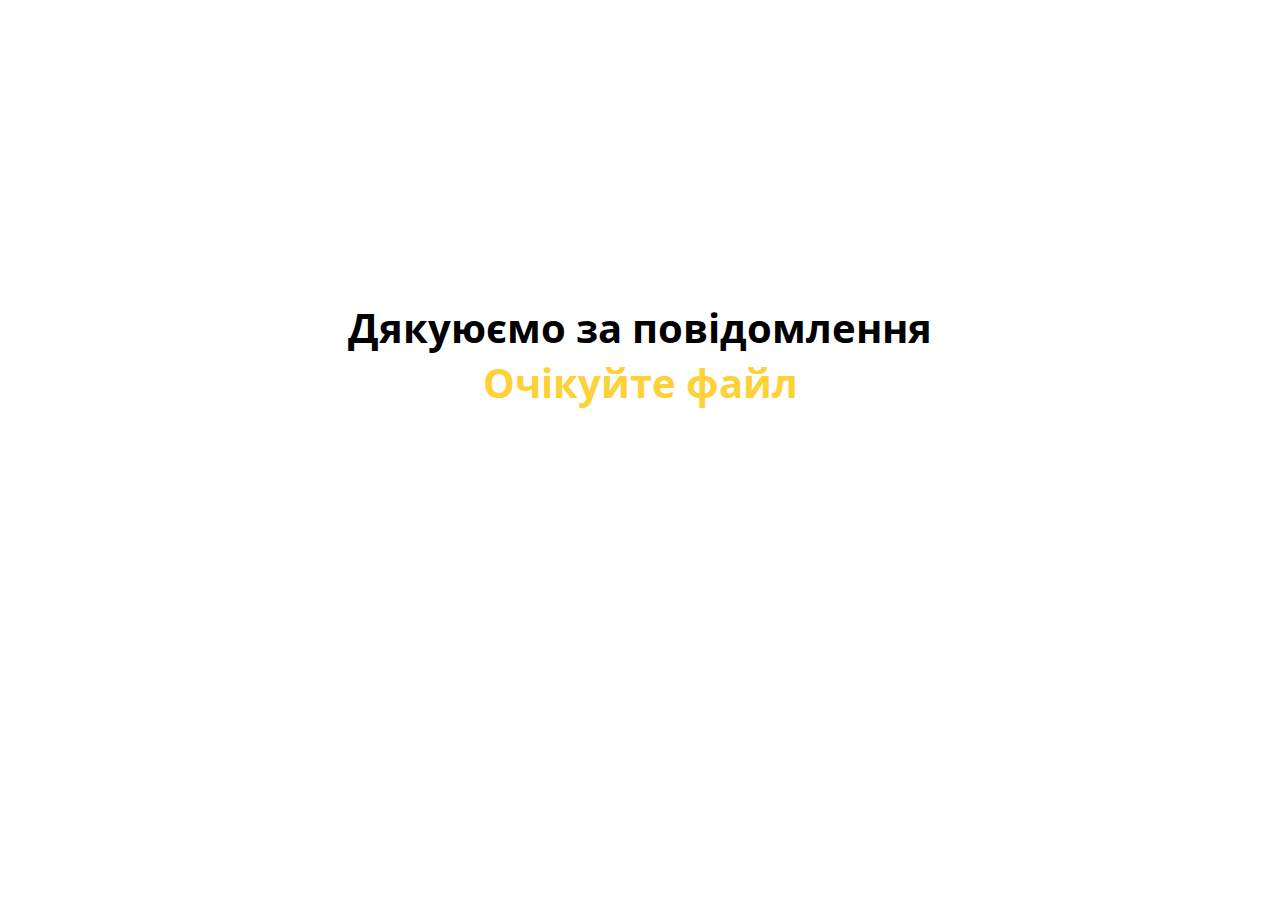
<file: CS/action.html>
<!DOCTYPE html>
<html>
<head>
	<title>
		CS:GO
	</title>
	<link href="https://fonts.googleapis.com/css?family=Open+Sans" rel="stylesheet">
	<link rel="stylesheet" type="text/css" href="css/style.css">
	<style>
		h1 {
			margin-top: 300px;
			font-size: 40px;
		}
	</style>
</head>
<body>

		<div class="container">
			<header>
			<h1 align="center">
				Дякуюємо за повідомлення<br>
				<span>Очікуйте файл</span>
			</h1>
				
			</header>
		</div>

	

	
</body>
</html>
</file>
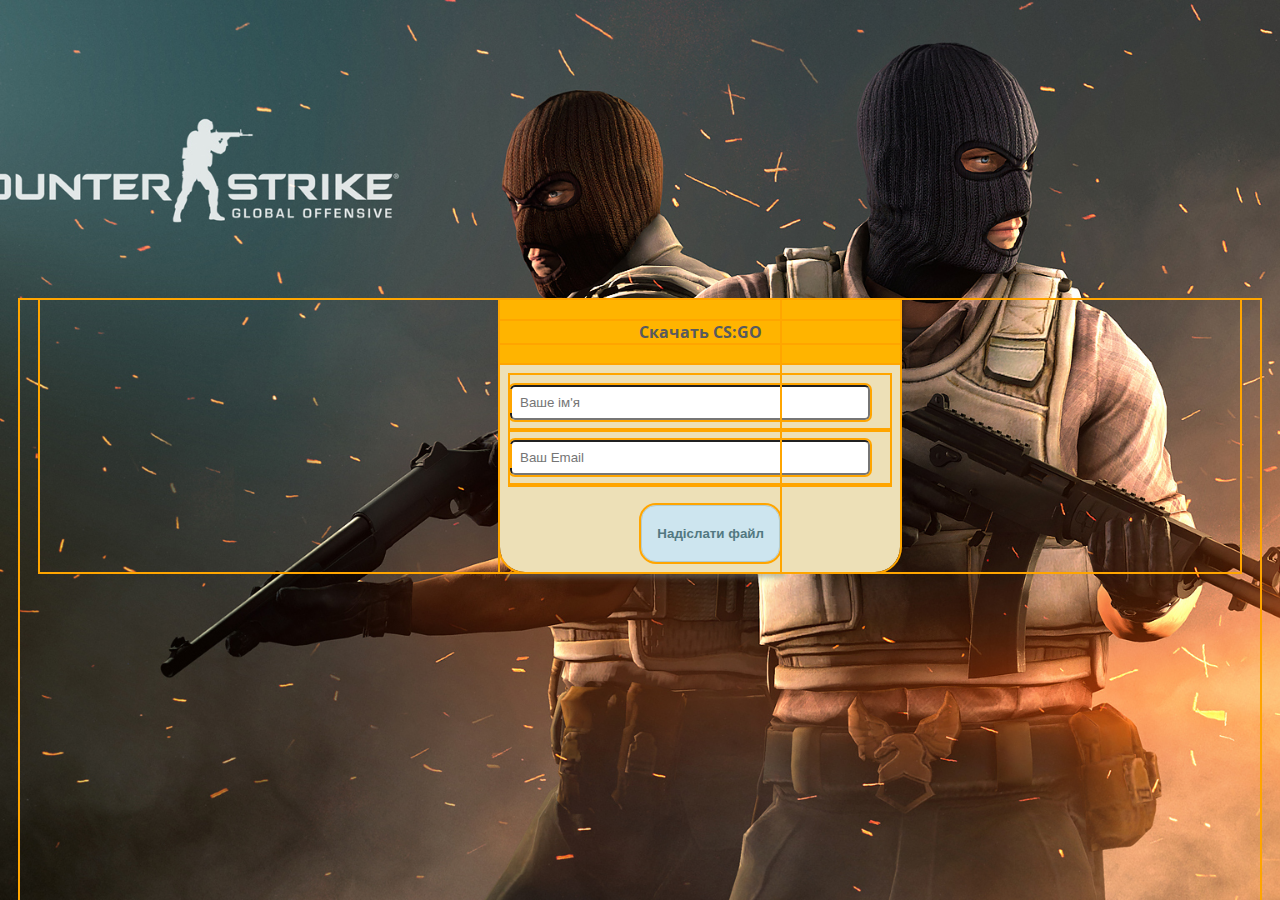
<file: CS/download.html>
<!DOCTYPE html>
<html>
<head>
	<title>
		CS:GO
	</title>
	<link href="https://fonts.googleapis.com/css?family=Open+Sans" rel="stylesheet">
	<link rel="stylesheet" type="text/css" href="css/style.css">
	<link rel="stylesheet" href="css/main.css">
</head>
<body>

	<header id="first">
		<div class="container">

		<form action="action.html">
			<div class="maket">
				<div class="autho">
					<h4>Скачать CS:GO</h4>
				</div>
				<div class="form">

					<div>
						<label for="pass"></label>
						<input type="text" name="" id="" placeholder="Ваше ім'я">
					</div>
					<div>
						<label for="user"></label>
						<input type="text" placeholder="Ваш Email" id="user">
					</div>
					<div>
						<button type="submit">Надіслати файл</button>
					</div>

				</div>
			</div>
		</form>

	</div>

	<!----<footer>
		<div>

			<div class="social">
				<div class="logo">
					<a href="index.html">CS:<span class="footer__span">GO</span></a>
				</div>
				<div class="credits">
					2019 / Всі права захищені
				</div>
				<div class="mail">
					solm2926@gmail.com
				</div>
			</div>
			
		</div>
	</footer>---->
</body>
</html>
</file>
<file: CS/css/style.css>
/*====================================================
						Header
=====================================================*/


body {
	padding: 0;
	margin: 0;
	color: black;
	font-family: 'Open Sans', sans-serif;
}

#first {
	width: 100%;
	padding-top: 50px;

	position: absolute;
	left: 0;
	right: 0;
	z-index: 1000;
}

.header.fixed {
	padding: 10px 0;

	background-color: #eb8b8d;
	box-shadow: 0 3px 10px rgba(0, 0, 0, 0.2);

	position: fixed;
	top: 0;
	left: 0;
	right: 0;

	transform: translate3d(0, 0, 0);
}


.clearfix:after {
	content:'';
	display: table;
	width: 100%;
	clear: both;
}

* {
	box-sizing: border-box;
}

.container {
	width: 100%;
	max-width: 1240px;
	margin: 0 auto;
	padding: 0 20px;
}

.heading {
	display: block;
}

.nav {
	text-transform: uppercase;
	display: flex;
	justify-content: space-between;
	align-items: center;
}

.nav__link {
	margin: 0 15px;
	position: relative;

}

.nav__link:hover:after {
	content: '';
	display: block;
	width: 100%;
	height: 3px;
	

	background-color: #f0a92e;

	opacity: 0;

	position: absolute;
	top: 100%;
	left: 0;
	z-index: 1;

	transition: all .2s linear ease-in-out;
}

.nav__link:hover:after,
.nav__link:after {
	opacity: 1;
}

.burg__menu {
	position: absolute;
	width: 30px;
	color: transparent;
	padding :10px 0;


	top: 40px;
	right: 40px;
	z-index: 1;

	display: none;
	border: 0;
	background: none;
	cursor: pointer;
}

.burg__menu:focus {
	outline: 0;
}

.span__menu {
	display: block;
	content: '';
	width: 100%;
	height: 3px;
	
	background-color: #fff;

	position: absolute;
	top: 0;
	bottom: 0;
	left: 0;
	right: 0;
	margin: auto;

	transition: background .2s linear;
}

.span__menu:before,
.span__menu:after { 
	display: block;
	content: '';
	width: 100%;
	height: 3px;

	background-color: #fff;

	position: absolute;
	left: 0;
	z-index: 1;
}

.span__menu:before {
	top: -8px;
}

.span__menu:after {
	bottom: -8px;
}





a {
	color: white;
	font-weight: 900;
	position: relative;
	font-size: 17px;
	padding-bottom: 10px;
	text-decoration: none;

}

.title {
	display: flex;
	flex-direction: column;
	justify-content: center;
	width: 100%;
	height: 100vh;

	background: url("../img/header.jpg") center no-repeat;
	-webkit-background-size: cover;
	background-size: cover;

}

.title__inner {
	width: 100%;
	max-width: 880px;
	margin: 0 auto;

	text-align: center;

}

.title__first {
	font-size: 40px;
	color: #fff;
	text-transform: uppercase;
	text-align: center;
	font-weight: 900;
}

span {
	color: #fed136;
}



.button {
	background: #ffb400;
	color: #121010;
	font-size: 20px;
	text-transform: uppercase;
	text-align: center;
	margin: 0 auto;
	border-radius: 3px;
	padding: 15px 20px;
	text-decoration: none;
	font-weight: 900;
	margin-top: 80px;
	display: block;
	width: 322px;
}
	
.btn:hover {
	background: #ffa200;
}

.btn:active {
	background: #ff7e00;
}

.none {
	list-style-type: none;
}

/*======================================================
						Content
  ======================================================*/

#content {
	background: #dbdbdb;
	padding: 60px 0;
}

.danger__zone  {
	width: 1000px;
	height: 700px;
	margin: 0px auto;
	display: block;
}

.text {
	padding-top: 40px;
}

.flex__system {
	display: -webkit-flex;
	display: -moz-flex;
	display: -ms-flex;
	display: -o-flex;
	display: flex;
	justify-content: space-between;
	align-items: top;
}

.system {
	max-width: 400px;
	max-height: 400px;
}

.max_system {
	max-width: 400px;
	max-height: 400px;
}



/*===========================================================
						Footer
============================================================*/



footer {
	background: #000;
	color: #acacac;
	padding: 50px 0px 50px 0px;
	width: 100%;
	border-top: 15px solid #212121;
	position: relative;
}

.social {
	margin: 0px auto;
	max-width: 230px;
	display: flex;
	align-items: center;
	justify-content: space-between;
}

.logo {
	position: absolute;
	left: 0;
	font-size: 17px;
	margin-left: 15px;
}

.mail {
	position: absolute;
	right: 0;
	margin-right: 15px;
}

.credits {
	font-size: 17px;
}

.footer__span {
	font-weight: 900;
}


/*===================================================
					mac os x.html
===================================================*/

.span__mac {
	color: #4a4a4a;
	font-weight: 900;
}

/*===================================================
					System.html
===================================================*/

.span__win {
	color: #4a4a4a;
	font-weight: 900;
}


/*==================================================
					update.html
==================================================*/

h3 {
	color: #ffa200;
}

@media (max-width: 990px) {

	.danger__zone {
		width: 570px;
		height: 300px;
		display: block;
	}

	.title {
		background-image: url(../img/header.jpg) no-repeat center top;
		background-attachment: scroll;
	}

	.span__mac {
		font-size: 16px;
	}

	.nav {
		display: none;

		background-color: #384140;
		box-shadow: 0 2px 4px rgba(0, 0, 0, .25);

		width: 100%;

		position: absolute;
		top: 0;
		left: 0;
	}

	.nav__link:hover:after {
		display: none;
	}



	.span__menu {
		display: block;
	}

	.nav.active {
		display: block;
	}

	.nav__link {
		display: block;
		margin: 15px 50px;
		padding: 0;
	}

	.burg__menu {
		display: block;
	}

}

@media (max-width: 400px) {
	a {
		font-size: 15px;
	}

	.title__first {
		font-size: 20px;
	}

	.danger__zone {
		width: 360px;
		height: 252px;
		display: block;
		padding: 0 10px;
	}

	.span__menu {
		display: block;
		content: '';
		width: 100%;
		height: 3px;
		background-color: #fff;
		position: absolute;
		top: -20px;
		bottom: 0;
		left: 15px;
		right: 0;
		margin: auto;
		transition: background .2s linear;
	}

	.button {
		background: #ffb400;
		color: #121010;
		font-size: 18px;
		text-transform: uppercase;
		text-align: center;
		margin: 0 auto;
		border-radius: 3px;
		padding: 14px 10px;
		text-decoration: none;
		font-weight: 900;
		margin-top: 70px;
		display: block;
		width: 285px;
	}

	.text {
		font-size: 15px;
	}

	.mail {
		display: none;
	}


	.credits {
		position: absolute;
		right: 0;
		margin-right: 15px;
		width: 100px;
		font-size: 15px;
	}
}

@media (max-width: 414px) {
	a {
		font-size: 15px;
	}

	.title__first {
		font-size: 20px;
	}

	.mail {
		display: none;
	}

	.span__menu {
		display: block;
		content: '';
		width: 100%;
		height: 3px;
		background-color: #fff;
		position: absolute;
		top: -20px;
		bottom: 0;
		left: 15px;
		right: 0;
		margin: auto;
		transition: background .2s linear;
	}

	.button {
		background: #ffb400;
		color: #121010;
		font-size: 18px;
		text-transform: uppercase;
		text-align: center;
		margin: 0 auto;
		border-radius: 3px;
		padding: 14px 10px;
		text-decoration: none;
		font-weight: 900;
		margin-top: 70px;
		display: block;
		width: 285px;
	}


	.credits {
		position: absolute;
		right: 0;
		margin-right: 15px;
		width: 100px;
		font-size: 15px;
	}
}

@media (max-width: 375px) {
	.danger__zone {
	  width: 335px;
	  height: 240px;
	  display: block;
	}
	  
}

@media (min-width: 375px) and (max-width: 720px) {
	.danger__zone {
		width: 335px;
		height: 240px;
		display: block;
	  }

	  .mail {
		display: none;
	}

	.credits {
		position: absolute;
		right: 0;
		margin-right: 15px;
		width: 100px;
		font-size: 15px;
	}
}
</file>
<file: CS/css/main.css>
* {
	outline: 2px solid orange;
}

header {
	background: url("../img/header.jpg") center no-repeat;
	-webkit-background-size: cover;
	background-size: cover; 
	height: 100vh;
	width: 100%;

	display: flex;
	justify-content: center;

}

.container {
	width: 1240px;
	margin: 250px auto 0 auto;
}

.maket {
	width: 280px;
	margin: 0 auto;
	box-shadow: 0.4em 0.4em 5px rgba(122,122,122,0.5);
}	
.autho {
	width: 400px;
	background-color: #ffb400;
}
h4 {
	color: #575a5d;
	text-align: center;
}
.form>div {
	margin: 0 auto;
	width: 380px;
}
.form {
	background-color: #ede0b7;
	padding: 10px;
	border-radius: 0 0 25px 25px;
}
.autho,
.form {
	display: inline-block;
}

button {
	background-color: #cde5ef;
	color: #527881;
	border-radius: 15px;
	padding: 20px 15px;
	font-weight: bold;
	margin-right: 110px;
	margin-top: 20px;
	float: right;
	border: 1px solid #B4CCCE;
}
p {
	text-align: center;
	color: #fdf1ef;
}
h1 {
	text-align: center;
}

input[type="text"],
input[type="password"] {
	width: 360px;
	margin: 10px 0;
	border-radius: 5px;
	padding: 8px;
}

input[type="checkbox"] {
	margin: 10px 5px 10px 0;
}

label {
	font-size: 15px;
	color: #818485;
}
</file>
